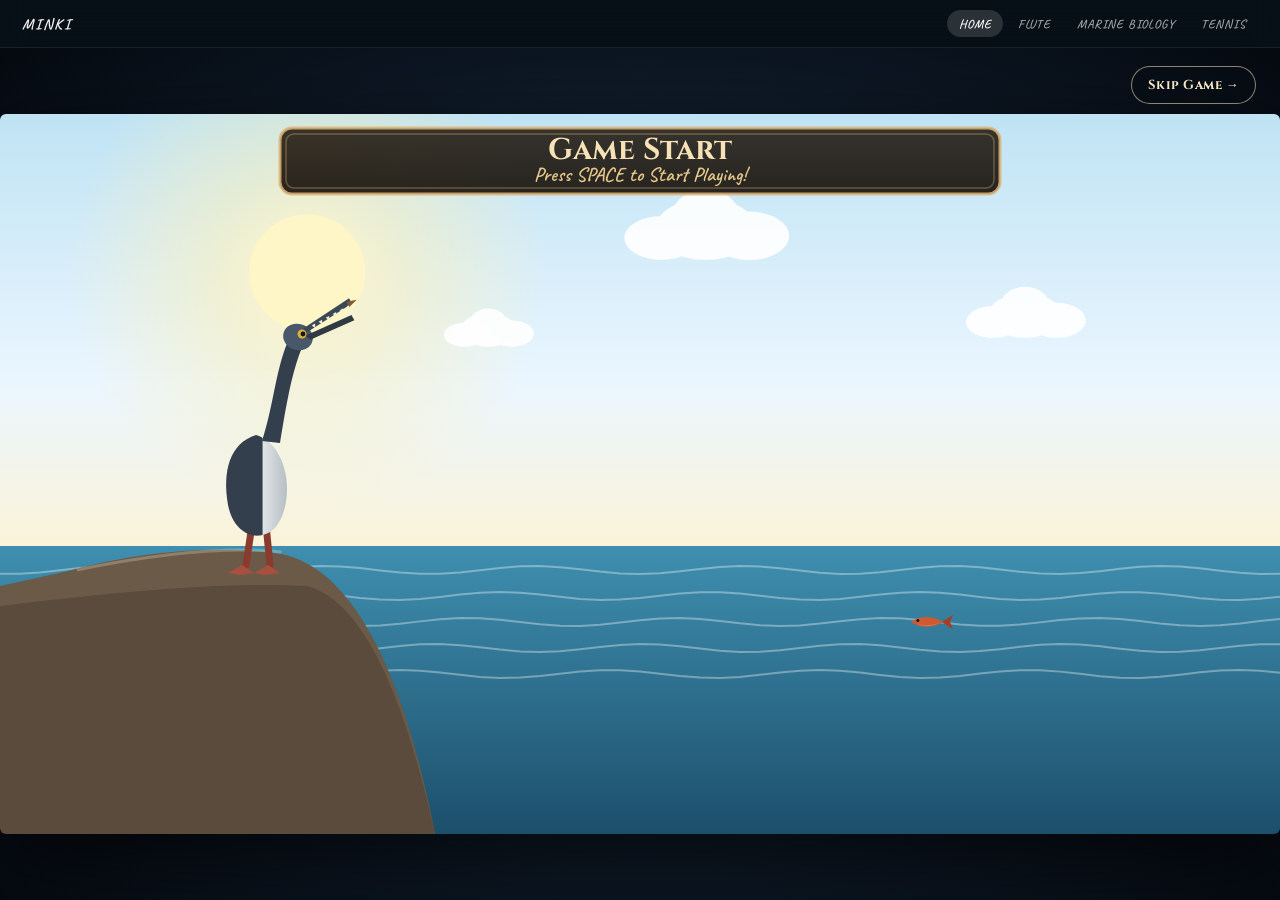
<file: index.html>
<!DOCTYPE html>
<html lang="en">
<head>
  <meta charset="UTF-8" />
  <meta http-equiv="refresh" content="0; url=Minki_Mainpage/" />
  <title>Minki Portfolio</title>
</head>
<body>
  <script>window.location.replace("Minki_Mainpage/");</script>
</body>
</html>
</file>
